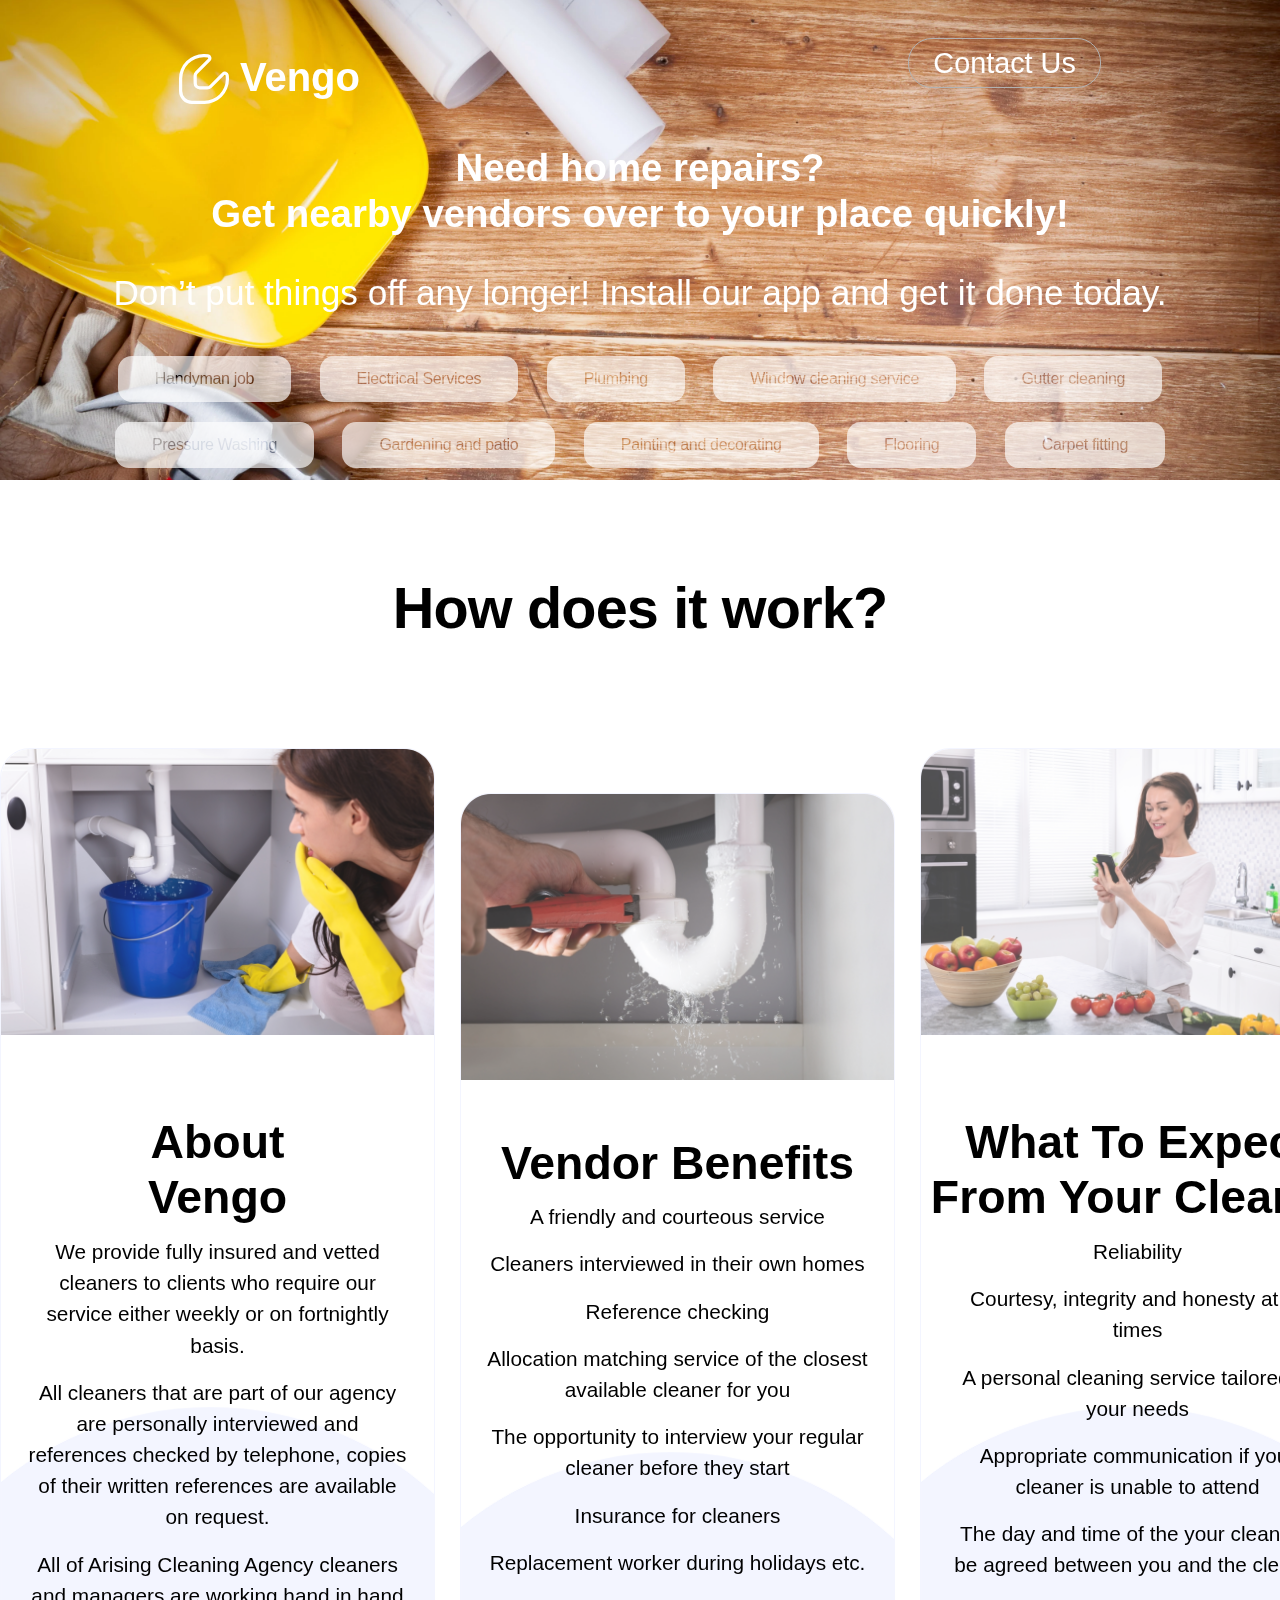
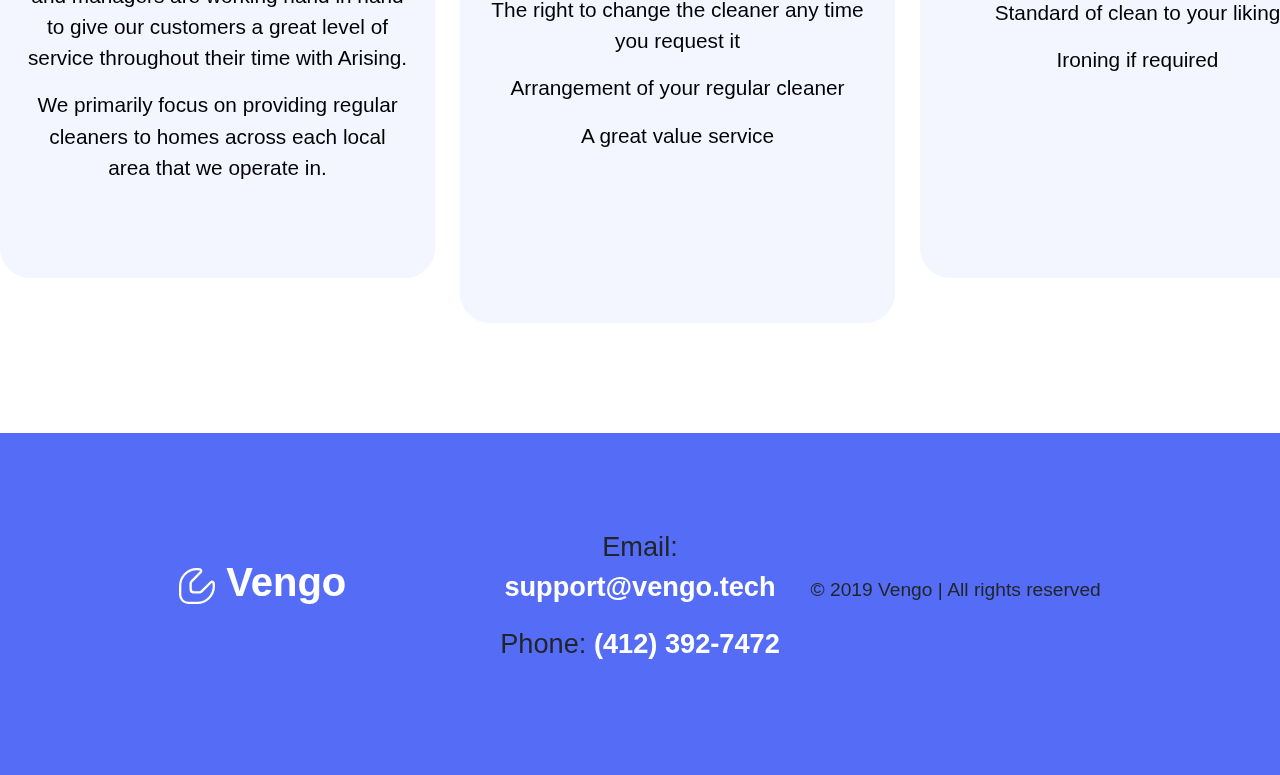
<file: index.html>
<!DOCTYPE html>
<html lang="en">
<head>
	<meta charset="UTF-8">
		<link rel="stylesheet" type="text/css" href="assets/css/style.css">	
	<link rel="stylesheet" href="https://stackpath.bootstrapcdn.com/bootstrap/4.3.1/css/bootstrap.min.css" integrity="sha384-ggOyR0iXCbMQv3Xipma34MD+dH/1fQ784/j6cY/iJTQUOhcWr7x9JvoRxT2MZw1T" crossorigin="anonymous">
	<script src="https://code.jquery.com/jquery-3.4.1.min.js"integrity="sha256-CSXorXvZcTkaix6Yvo6HppcZGetbYMGWSFlBw8HfCJo=" crossorigin="anonymous"></script>
	<title>Home</title>
</head>
<body>
		<header>
		<!-- <img class="white-frame" src="assets/img/dark_white_frame.png"> -->
		<div class="wrap">			
			<nav>
				<h1>
					<a href="index.html">
						<img src="assets/img/logo.svg" alt="Vengo logo">
						<span class="logo">Vengo</span>
					</a>
				</h1>				
				<span ></span>
				<ul>
					<div>
						<li><a href="">Contact Us</a></li>	
					</div>				
				</ul>
			</nav>
			<section>
				<h2 class="lg">
					<span>Need home repairs?</span><span>Get nearby vendors over to your place quickly!</span>
				</h2>
				<p class="lg">Don’t put things off any longer! Install our app and get it done today.</p>
				<a class="mobile" href="">Coming Soon</a>
				<div class="services-list">
					<span><a href="handymanJob.html">Handyman job</a></span>				
					<span><a href="electricaljob.html">Electrical Services</a></span>				
					<span><a href="plumberService.html">Plumbing</a></span>	
					<span><a href="windowCleaningService.html">Window cleaning service</a></span>			
					<span><a href="">Gutter cleaning</a></span>
					<span><a href="">Pressure Washing</a></span>				
					<span><a href="">Gardening and patio </a></span>				
					<span><a href="">Painting and decorating</a></span>				
					<span><a href="">Flooring</a></span>				
					<span><a href="">Carpet fitting</a></span>				
				</div>				
			</section>			
		</div>
		</header>
		<main>
			<div class="wrap">
				<section>
					<h2>How does it work?</h2>
					<div class="services">
						<div class="service-box-info">
							<div class="service-main-image">				
							</div>						
							<div class="service-info">
								<h3>
									About <br>Vengo
								</h3>
								<div class="demo">
								<p>
								We provide fully insured and vetted cleaners to clients who require our service either weekly or on fortnightly basis.
								</p>
								<p>
								All cleaners that are part of our agency are personally interviewed and references checked by telephone, copies of their written references are available on request.
								</p>
								<p>
								All of Arising Cleaning Agency cleaners and managers are working hand in hand to give our customers a great level of service throughout their time with Arising.
								</p>
								<p>
								We primarily focus on providing regular cleaners to homes across each local area that we operate in.
								</p>
								</div>
							</div>
						</div>
						<div class="service-box-info">
							<div class="service-main-image">				
							</div>
							<div class="service-info large-p-text">
								<h3>
									Vendor Benefits
								</h3>
								<div class="demo">								
								<ul ><p>A friendly and courteous service</p></ul>
								<ul><p>Cleaners interviewed in their own homes</p></ul>								
								<ul><p>Reference checking</p></ul>								
								<ul><p>Allocation matching service of the closest available cleaner for you</p></ul>							
								<ul><p>The opportunity to interview your regular cleaner before they start</p></ul>							
								<ul><p>Insurance for cleaners</p></ul>						
							    <ul><p>Replacement worker during holidays etc.</p></ul>								
								<ul><p>The right to change the cleaner any time you request it</p></ul>							
								<ul><p>Arrangement of your regular cleaner</p></ul>								
								<ul><p>A great value service</p></ul>
								</div>								
							</div>
						</div>
						<div class="service-box-info">
							<div class="service-main-image">				
							</div>

							<div class="service-info">
								<h3>
									What To Expect From Your Cleaner
								</h3>
								<div class="demo">								
								<ul><p>Reliability</p></ul>
								<ul><p>Courtesy, integrity and honesty at all times</p></ul>								
								<ul><p>A personal cleaning service tailored to your needs</p></ul>								
								<ul><p>Appropriate communication if your cleaner is unable to attend</p></ul>							
								<ul><p>The day and time of the your clean will be agreed between you and the cleaner</p></ul>							
								<ul><p>Standard of clean to your liking</p></ul>						
							    <ul><p>Ironing if required</p></ul>	
								</div>
								<!-- <img src=".assets/img/p1/step_3@2x.png"> -->							
							</div>
						</div>
					</div>
				</section>
			</div>
		</main>
		<footer id="contact-us">
			<div class="wrap">
				<h1>
					<a href="index.html">
						<img src="assets/img/logo.svg" alt="Vengo logo">
						<span>Vengo</span>
					</a>
				</h1>
				<div class="contacts">
					<p>Email: <span>support@vengo.tech</span></p>
					<p> Phone: <span>(412) 392-7472 </span></p>
				</div>
				<div class="brand">
					<p><span>&copy;</span> 2019 Vengo |</p>
					<p> All rights reserved</p>
				</div>
			</div>
		</footer>	
		<script type="text/javascript">		
			
				$( ".demo" ).on('mouseenter', function() {	
					$(this).parent('.service-info').animate({
						top: '-95px'					
					}, 500);
				});
				$( ".demo" ).on('mouseleave', function() {				
					$(this).parent('.service-info').animate({
					// height: '860px',					
					top: '0'					
				}, 500);
				});					
			
		</script>
	</body>
	</html>
</file>
<file: assets/css/style.css>
/* //ExampleStyle */

main section h2 {
	font-size: 3.6rem;
	line-height: 3.6rem;
	margin-top: 100px;
	text-align: center;
	font-weight: bold;	
	font-family: Proxima Nova, sans-serif;
	letter-spacing: -0.84px;
	color: #000000;	
}
.service-info {
	height: 840px;
	width: 100%;
	position: relative;
	background: url('../img/blue_white_860.png') no-repeat center 0px; 
	-webkit-background-size: cover;
	-moz-background-size: cover;
	-o-background-size: cover;
	background-size: cover;	
	border-radius: 30px;
	padding-top: 80px
}
.service-info.large-p-text{
	padding-top: 56px
}
.service-info:hover {
	width: 100%;
}
.service-box-info:hover {
	box-shadow: 0px 0 30px rgba(161,160,160,0.5);
}
.service-info img {
	max-width: 100%;
	padding-top: 30px

}

main section {
	text-align: center
}

.service-info h3 {
	font-size: 2.9rem!important;
	font-family: Proxima Nova, sans-serif;
	font-weight: bold;
	color: #000;
}

h3.l-text {
	margin-top: -35px;
}
.services {
	position: relative;	
	width: 1360px;	
	height: 1130px;	
	margin: 110px auto;
}

.service-box-info{
	width: 435px;
	height: 1130px;
	display: inline-block;
	border: 1px solid #F3F5FF;
	border-radius: 30px;
	position: absolute;
	top: 0;
	background: url('../img/blue.png') no-repeat bottom;
}
.service-box-info:nth-of-type(1){
	left: 0
}
.service-box-info:nth-of-type(2){	
	top: 45px;
	left: 460px
}
.service-box-info:nth-of-type(3){
	left: 920px
}
.service-info p {
	font-size: 1.3rem;
	color: #000;
	margin-top: 10px;
	padding-left: 26px;
	padding-right: 26px
}

.service-main-image{
	height: 286px;
	width: 433px
}

.service-box-info:first-of-type .service-main-image{
	background: url('../img/p1/photo1@2x.png');
	background-size: 100%;
}
.service-box-info:first-of-type .demo{	
	background-size: 115%;
	background-position: 46%;
	height: 625px;
}

.service-box-info:nth-of-type(2) .service-main-image{
	background: url('../img/p1/photo2@2x.png');
	background-size: 100%;
}


.service-box-info:nth-of-type(2) .demo{	
	background-size: 115%;
	background-position: 46%;
	height: 625px;
}
.service-box-info:nth-of-type(3) .service-main-image{
	background: url('../img/p1/photo3@2x.png');
	background-size: 100%;
}

.service-box-info:nth-of-type(3) .service-main-image.p2{
	background: url('../img/p2/photo3@2x.png');
	background-size: 100%;
}

.service-box-info:nth-of-type(3) .demo{
	background-position: 46%;
	background-size: 115%;
	height: 625px;
}


.services-list {
	display: inline-block;	
	width: 100%;
	margin: 10px auto 0;
	text-align: center
}
.services-list span {
	display: inline-block;	
	border: 1px solid #red;
	border-radius: 14px;
	opacity: 1;	
	box-shadow: 0px 5px 50px #00000029;	
	font-size: 1rem;
	text-align: center;
	font: Regular 16px/20px Proxima Nova, sans serif;
	letter-spacing: -0.32px;
	color: #fff;
	padding: 11px 37px;
	margin: 10px 12px;	
	background-color:darkgrey;
	color:#red;
	mix-blend-mode: screen;
}
.services-list a{
	 color: black;
	 font-size: 1rem;	 
}
.blackText{
	color: black;
}

.right-bottom-oval {
	float: right;
	width: 880px;
	height: 70px;
	background: url('../img/1920_right_oval.png'); 
	margin-top: -68px;
	margin-right: -2px
}
.workImage{
	height:400px;
	width:700px;
}
.workdiv {
	margin-top:100px;
	margin-left:100px;
	height:500px;
	display: flex;		
}
.workP {
	margin:60px;
	font-size:1.2rem;
	font-style: italic;
}
.mainDivWork{
display:inline-block;
}

.left-bottom-oval {
	float: left;
	width: 880px;
	height: 70px;
	background: url('../img/1920_left_oval.png'); 
	margin-top: -67px;
	margin-right: -3px

}
main {
	color: #000;
}
nav {
	padding-top: 38px;
	width: 72%;
	margin: 0 auto;

}
nav h1 {
	display: inline-block;
	line-height: 4.92rem;
}
nav a, nav a:hover {
	font-family: Proxima Nova, sans-serif;
	color: #fff;
}
h1 a span.logo,
.mobile-menu h1 a span.logo {
	display: inline-block;
}
nav h1 img {
	height: 3.1rem;
	display: inline-block;
	margin-bottom: 3px;
}

nav h1 a {
	font-weight: bold;
	font-size: 2.5rem;
	display: block
}
nav ul {
	display: inline-block;
	float: right;
	line-height: 3rem;
}
nav ul li {
	display: inline-block;
}
nav ul li a span.btm-l{
	padding:0;
	display: block;
	width: 0%;
	margin: 0 auto;
	border-bottom: 1px solid #fff;
	-webkit-transition: width 0.5s; /* For Safari 3.1 to 6.0 */
	transition: width 0.5s;
}
nav ul li a:hover span.btm-l {
	width: 100%
}
nav ul li a span {
	display: block;
	padding: 7px 0 9px 0
}
nav ul li a{
	font-size: 1.8rem;
	display: block;
	padding: 0px 24px 0px 24px;
	margin-left: 24px;
	border-style: solid;
	border-width: 2px;
	border-color: rgba(255,255,255,0);
}

nav ul li:last-of-type a {
	border: 1px solid #B2B2B2;
	border-radius: 24px;
	opacity: 1;
}
nav ul li:last-of-type a:hover {
	cursor:default
}
header h2 span {
	clear: both;
	text-align: center;
	display: block;
}
header h2 {
	margin-top: 20px;
	text-align: center;
	font-weight: bold;
	font-size: 2.4rem
}
header p:first-of-type {
	text-align: center;
	font-size: 2.2rem;
	margin-top: 30px
}
h2.xs {
	display: none;
}
header a.mobile {
	display: none
}
.lg{
	color:white
}
.wrap {
	margin: 0 auto;
	height: 100%;	
	width:100%;
}
header span {
	display: none
}
.left-bottom-oval {
	float: left;
	width: 880px;
	height: 70px;
	background: url('../img/1920_left_oval.svg'); 
	margin-top: -70px
}
header {
		width: 100%;
		height:30em;
		background:  url('../img/mainImg.png') no-repeat center -100px; 
		-webkit-background-size: cover;
		-moz-background-size: cover;
		-o-background-size: cover;
		background-size: cover;	
	}
* {
	padding:0;
	margin:0;
	font-family:sans-serif;
}
.hero{
	width: 100%;
	margin-left:200px;
	height: 50vh;
	display: flex;
	flex-direction: column;
	align-items: center;
	justify-content: center;
}
h3{
	font-size: 2rem;
	position: relative;
	margin-bottom: 80px;
	
}
h3::after{
	content: '';
	width: 150px;
	height: 3px;
	position:absolute;	
	bottom: -20px;
	left: 50%;
	transform: translateX(-50%);
}
.review-box{
	width: 90%;
	max-width:800px;
	height: 300px;
	border-radius: 10px;
	box-shadow: -10px 10px 40px rgba(0,0,0,0.25);
	position: relative;
	overflow: hidden;
	
}
.card{
	height: 300px;
	padding: 40px;
	color: #777;
	line-height: 22px;
	box-sizing: border-box;
	background: #fff;
	position: relative;
	z-index: 1;
}

.profile{
	display:flex;
	align-items:center;
	margin-bottom: 40px;
}
.profile img{
	width: 150px;
	border-radius: 50%;
	margin-right: 20px;
}
.profile h3{
	font-size: 26px;
	color: #f44336;
	margin-bottom:8px;
}
#slide{
	width: 100%;
	padding-right: 60px;
	box-sizing: border-box;
	position:absolute;
	top: 0;
	left: 0;
	transition: 0.5s;
}
.sidebar{
	width: 60px;
	height: 100%;
	padding: 15px 0;
	box-sizing: border-box;
	background: #f44336;
	position:absolute;
	right:0;
	top:0;
	display:flex;
	flex-direction:column;
	justify-content: space-between;
	align-items:center;
}
.sidebar img{
	width: 25px;
	padding: 5px;
	background: #fff;
	border-radius: 50%;
	cursor: pointer;
}
.card::before{
	content: '';
	width: 110px;
	height: 110px;
	border-bottom-right-radius:100%;
	background: #f44336;
	position: absolute;
	top: 0;
	left: 0;
	z-index: -1;
}
.cardP {
	margin:10px;
	font-size:1.5rem;
        line-height: 36px;
}

/****** FOOTER ************/

footer {
	padding-top: 94px;
	padding-bottom: 94px;
	background-color: #546CF6;
	margin-top: 155px
}

footer .wrap {
	height: 36px
}
footer .wrap {
	width: 72%;
	margin: 0 auto;
	display: table;    
	table-layout: fixed;

}

footer .wrap h1 {
	line-height: 2.7rem;
	font-weight: bold;
	line-height: 34px;
	color: #fff;
	position: relative;
	top: 0;
	display: table-cell;
	text-align: left;
}

footer .wrap h1 a {
	color: #fff
}

footer .wrap img {
	max-height: 36px;
}

footer .wrap div {
	top: 0;
	display: table-cell;
	text-align: center;
}

.contacts p{
	display: inline-block;
	font-size: 1.7rem;	
}
.contacts p span {
	font-weight: bold;
	color: #fff;
	-webkit-text-fill-color: rgba(255, 255, 255, 1); 
}
.brand p {
	display: inline-block;
	font-size: 1.2rem;	
}

footer .wrap div:nth-of-type(2) {
	text-align: right
}
</file>
